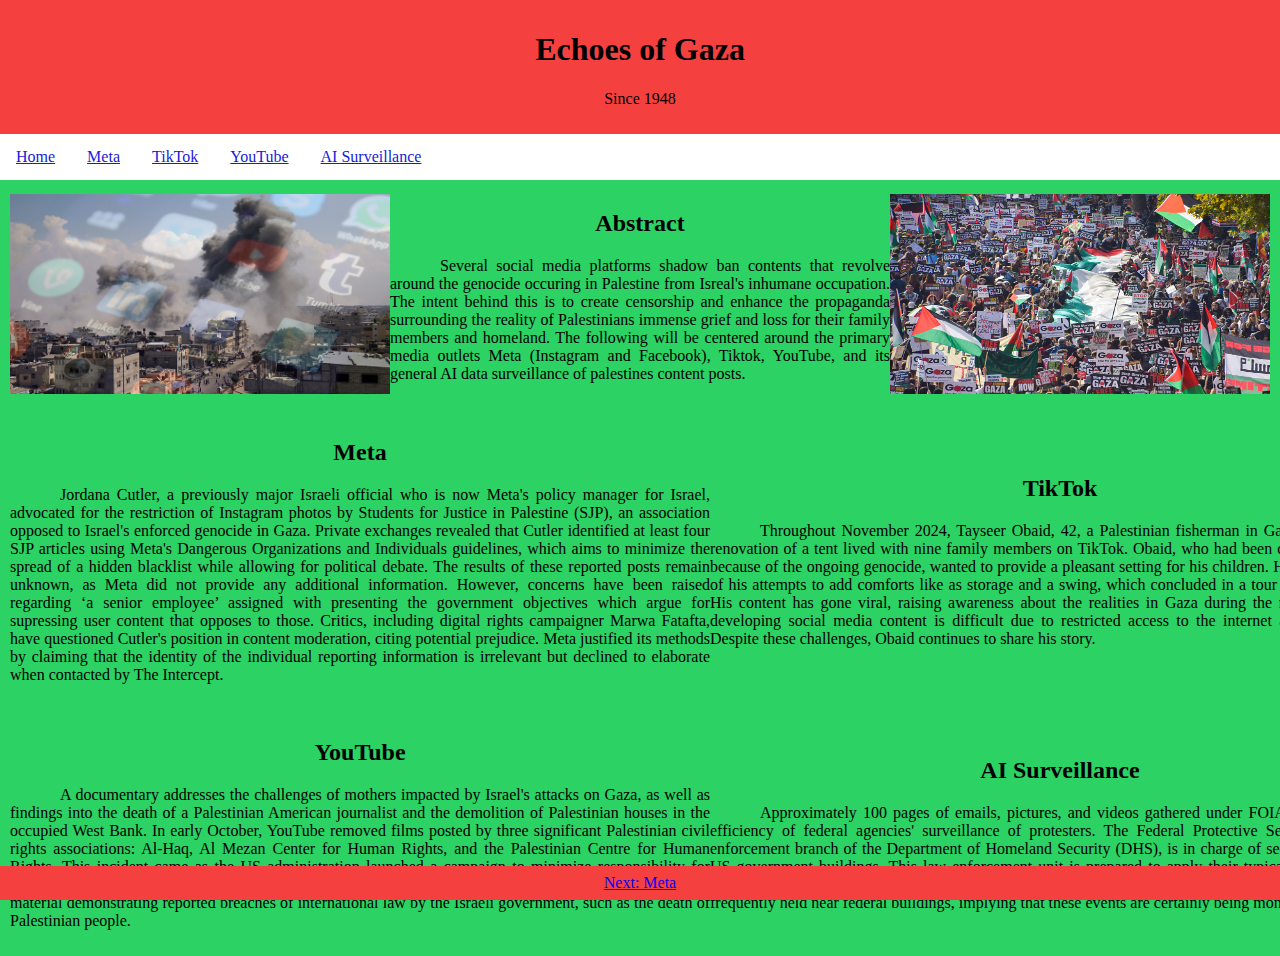
<file: ma1800-webpage-project/index.html>
<!DOCTYPE html>
<html lang="en"> 
<meta charset="utf-8"> 
<meta name= "viewport" content="width=device-width, initial-scale=1"> 

 <link rel="stylesheet" href="style.css"> 

<body>

<!-- creates the heading and paragraph text of what my entire newspaper is based on; the genocide in palestine from israel that began in 1948 not 2023 as most are misled by. -->
<header>
  <h1>Echoes of Gaza</h1>
  <p>Since 1948</p>
</header>

<!-- embeds links of my following newspaper pages, that directs to their particular ones on the row bar presented. -->
<ul class="topnav">
  <li><a href="index.html">Home</a></li>
  <li><a href="palestine-meta.html">Meta</a></li>
  <li><a href="palestine-tiktok.html">TikTok</a></li>
  <li><a href="palestine-youtube.html">YouTube</a></li>
  <li><a href="palestine-aisurveillance.html">AI Surveillance</a></li>
</ul>

<!--opens a main container with sub ones in it to place my particular paragraph texts and images on where I wish them to be placed; in this case, on what resembles a newspaper format-->
<div class="flex-container">
  <div class="sub-container"> 
      <img src="images/palestine-socialmedia (1).jpg" width="400" height="200">
  <div>
      <h2>Abstract</h2>
      <p class="Abstract">Several social media platforms shadow ban contents that revolve around the 
      genocide occuring in Palestine from Isreal's inhumane occupation. 
      The intent behind this is to create censorship and enhance the propaganda surrounding 
      the reality of Palestinians immense grief and loss for their family members and homeland. 
      The following will be centered around the primary media outlets Meta (Instagram and Facebook), Tiktok, YouTube, and its general AI data surveillance of palestines content posts.</p1>
        </div>
      <img src = "images/palestine-socialmedia (2).jpg" width = "400" height = "200">
  </div>

  <div class="sub-container">
      <div> 
         <h2>Meta</h2>
        <p class="Meta">Jordana Cutler, a previously major Israeli official who is now Meta's policy manager for Israel, advocated for the restriction of Instagram photos by Students for Justice in Palestine (SJP), an association opposed to Israel's enforced genocide in Gaza. Private exchanges revealed that Cutler identified at least four SJP articles using Meta's Dangerous Organizations and Individuals guidelines, which aims to minimize the spread of a hidden blacklist while allowing for political debate. The results of these reported posts remain unknown, as Meta did not provide any additional information. However, concerns have been raised regarding ‘a senior employee’ assigned with presenting the government objectives which argue for supressing user content that opposes to those. Critics, including digital rights campaigner Marwa Fatafta, have questioned Cutler's position in content moderation, citing potential prejudice. Meta justified its methods by claiming that the identity of the individual reporting information is irrelevant but declined to elaborate when contacted by The Intercept.</p>
      </div>
  
    <div>
      <h2>TikTok</h2>
      <p class="Tiktok">Throughout November 2024, Tayseer Obaid, 42, a Palestinian fisherman in Gaza, documented the renovation of a tent lived with nine family members on TikTok. Obaid, who had been displaced nine times because of the ongoing genocide, wanted to provide a pleasant setting for his children. He posted recordings of his attempts to add comforts like as storage and a swing, which concluded in a tour of the finished tent. His content has gone viral, raising awareness about the realities in Gaza during the massacre. However, developing social media content is difficult due to restricted access to the internet and power outages. Despite these challenges, Obaid continues to share his story.</p1>
    </div>
  </div>
    

  <div class="sub-container"> 
     <div> 
       <h2>YouTube</h2>
        <p class = "YouTube">A documentary addresses the challenges of mothers impacted by Israel's attacks on Gaza, as well as findings into the death of a Palestinian American journalist and the demolition of Palestinian houses in the occupied West Bank. In early October, YouTube removed films posted by three significant Palestinian civil rights associations: Al-Haq, Al Mezan Center for Human Rights, and the Palestinian Centre for Human Rights. This incident came as the US administration launched a campaign to minimize responsibility for suspected Israeli war crimes in Gaza and the West Bank. The removed streams contained considerable material demonstrating reported breaches of international law by the Israeli government, such as the death of Palestinian people.</p>
    </div>

    <div> 
      <h2>AI Surveillance</h2>
      <p class = "AI-Surveillance">Approximately 100 pages of emails, pictures, and videos gathered under FOIA show the growing efficiency of federal agencies' surveillance of protesters. The Federal Protective Service (FPS), a law enforcement branch of the Department of Homeland Security (DHS), is in charge of securing about 10,000 US government buildings. This law enforcement unit is prepared to apply their typical roles into society. However, many people are unaware with FPS, its existence is crucial because protests and rallies are frequently held near federal buildings, implying that these events are certainly being monitored by FPS.</p>
    </div> 
  </div>   

<!-- implements a footer to direct the next linked page on the webpage newspaper; home page to the meta page -->
<footer>
  <li><a href="palestine-meta.html">Next: Meta </a></li>
</footer>

</body>
</html>
</file>
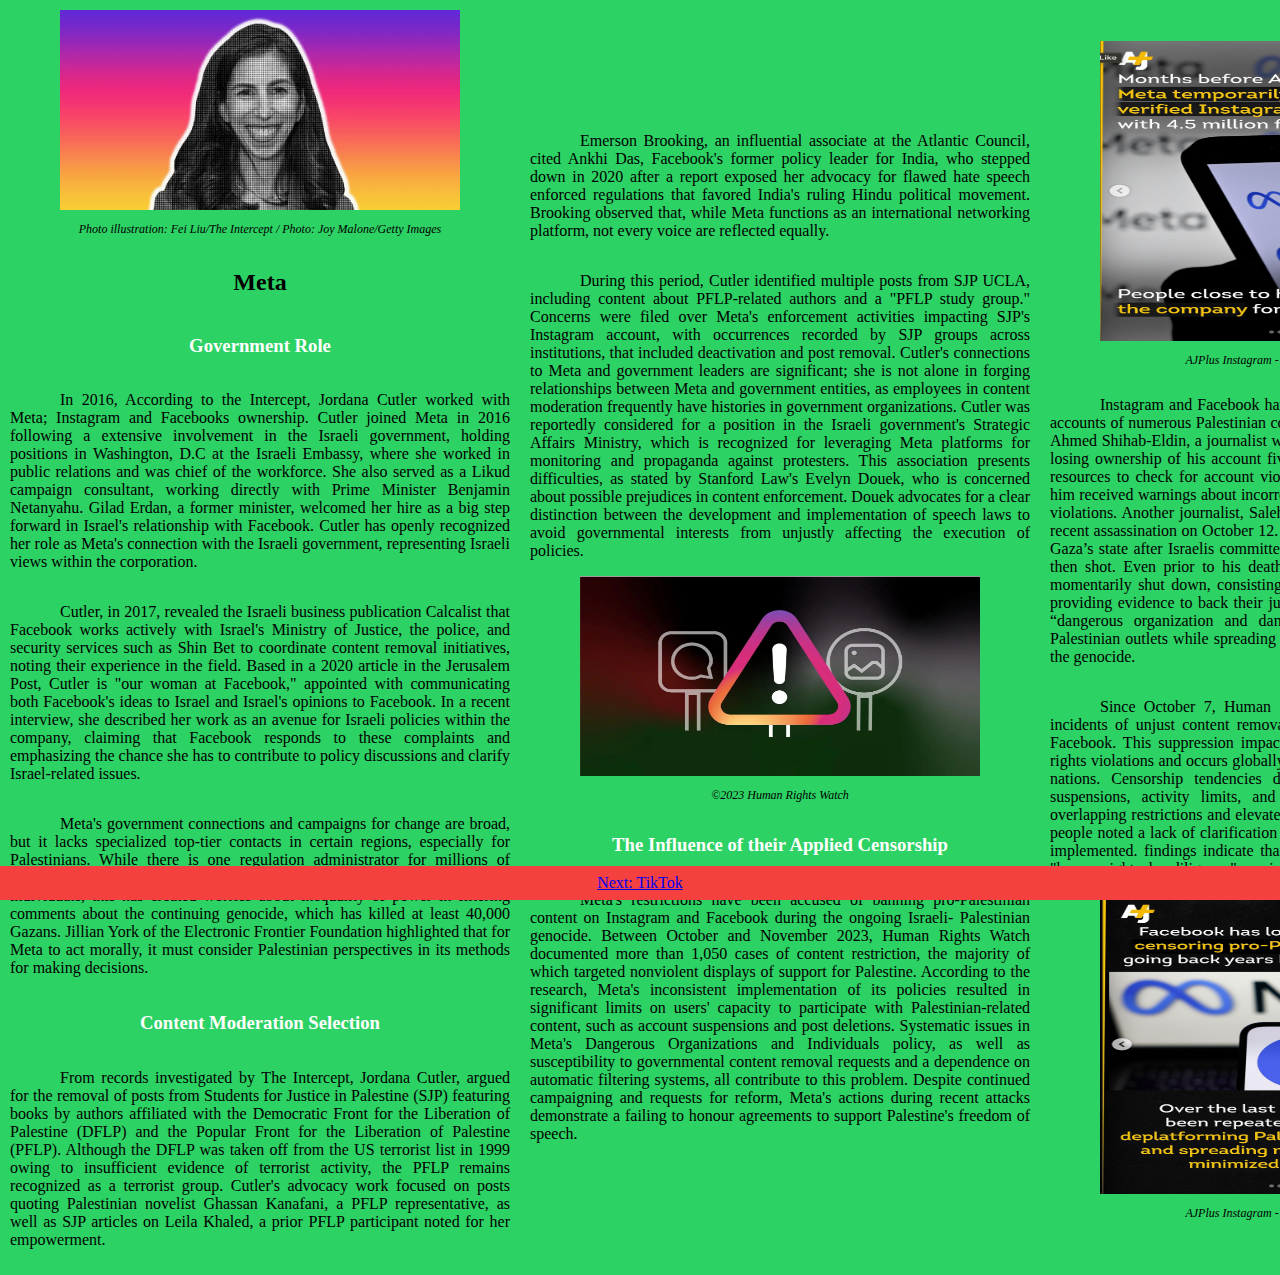
<file: palestine-meta.html>
<!DOCTYPE html>
<html lang="en"> 
<meta charset="utf-8"> 
<meta name= "viewport" content="width=device-width, initial-scale=1"> 

 <link rel="stylesheet" href="palestinemeta.css"> 

<body>

<!--This is the main section which includes information about the entire meta's newspaper page-->
<div class="flex-container">
    <!--This is the first segment of this section which incorporates an image representing the header government role which proceeds into the content moderation selection segment of information. -->
     <div class="sub-container"> 
      <img src="images/palestine-meta1.jpg" width="400" height="200"><!--This is an image tag that includes a source and has a width of 400 and height of 200 pixels--> 
      <p class="caption">Photo illustration: Fei Liu/The Intercept / Photo: Joy Malone/Getty Images</p>
      <h2>Meta</h2>
    <h3>Government Role </h3>
    <p class="sub-paragraph">In 2016, According to the Intercept, Jordana Cutler worked with Meta; Instagram and Facebooks ownership. Cutler joined Meta in 2016 following a extensive involvement in the Israeli government, holding positions in Washington, D.C  at the Israeli Embassy, where she worked in public relations and was chief of the workforce. She also served as a Likud campaign consultant, working directly with Prime Minister Benjamin Netanyahu. Gilad Erdan, a former minister, welcomed her hire as a big step forward in Israel's relationship with Facebook. Cutler has openly recognized her role as Meta's connection with the Israeli government, representing Israeli views within the corporation.  </p>
    <p class="sub-paragraph">Cutler, in 2017, revealed the Israeli business publication Calcalist that Facebook works actively with Israel's Ministry of Justice, the police, and security services such as Shin Bet to coordinate content removal initiatives, noting their experience in the field. Based in a 2020 article in the Jerusalem Post, Cutler is "our woman at Facebook," appointed with communicating both Facebook's ideas to Israel and Israel's opinions to Facebook. In a recent interview, she described her work as an avenue for Israeli policies within the company, claiming that Facebook responds to these complaints and emphasizing the chance she has to contribute to policy discussions and clarify Israel-related issues. </p>
    <p class="sub-paragraph">Meta's government connections and campaigns for change are broad, but it lacks specialized top-tier contacts in certain regions, especially for Palestinians. While there is one regulation administrator for millions of Middle Eastern users and others for Southeast Asia's almost 700 million individuals, this has created worries about inequality of power in filtering comments about the continuing genocide, which has killed at least 40,000 Gazans. Jillian York of the Electronic Frontier Foundation highlighted that for Meta to act morally, it must consider Palestinian perspectives in its methods for making decisions. </p>
    <h3>Content Moderation Selection </h3>
    <p class="sub-paragraph">From records investigated by The Intercept, Jordana Cutler, argued for the removal of posts from Students for Justice in Palestine (SJP) featuring books by authors affiliated with the Democratic Front for the Liberation of Palestine (DFLP) and the Popular Front for the Liberation of Palestine (PFLP). Although the DFLP was taken off from the US terrorist list in 1999 owing to insufficient evidence of terrorist activity, the PFLP remains recognized as a terrorist group. Cutler's advocacy work focused on posts quoting Palestinian novelist Ghassan Kanafani, a PFLP representative, as well as SJP articles on Leila Khaled, a prior PFLP participant noted for her empowerment. </p>
    </div>

<!--This is the next area that discusses and includes an image of the rest of the information on the header content moderation selection in meta's censorship on palestines posts. Moving onto the beginning of the influence of meta's applied censorship-->
 <div class="sub-container"> 
        <p class="sub-paragraph">Emerson Brooking, an influential associate at the Atlantic Council, cited Ankhi Das, Facebook's former policy leader for India, who stepped down in 2020 after a report exposed her advocacy for flawed hate speech enforced regulations that favored India's ruling Hindu political movement. Brooking observed that, while Meta functions as an international networking platform, not every voice are reflected equally. </p>
    <p class="sub-paragraph">During this period, Cutler identified multiple posts from SJP UCLA, including content about PFLP-related authors and a "PFLP study group." Concerns were filed over Meta's enforcement activities impacting SJP's Instagram account, with occurrences recorded by SJP groups across institutions, that included deactivation and post removal. Cutler's connections to Meta and government leaders are significant; she is not alone in forging relationships between Meta and government entities, as employees in content moderation frequently have histories in government organizations. Cutler was reportedly considered for a position in the Israeli government's Strategic Affairs Ministry, which is recognized for leveraging Meta platforms for monitoring and propaganda against protesters. This association presents difficulties, as stated by Stanford Law's Evelyn Douek, who is concerned about possible prejudices in content enforcement. Douek advocates for a clear distinction between the development and implementation of speech laws to avoid governmental interests from unjustly affecting the execution of policies. </p>
    <img src="images/palestine-meta2.jpg.webp" width="400" height="200">
    <p class="caption">©2023 Human Rights Watch</p>
    <h3>The Influence of their Applied Censorship</h3>
    <p class="sub-paragraph">Meta's restrictions have been accused of banning pro-Palestinian content on Instagram and Facebook during the ongoing Israeli- Palestinian genocide. Between October and November 2023, Human Rights Watch documented more than 1,050 cases of content restriction, the majority of which targeted nonviolent displays of support for Palestine. According to the research, Meta's inconsistent implementation of its policies resulted in significant limits on users' capacity to participate with Palestinian-related content, such as account suspensions and post deletions. Systematic issues in Meta's Dangerous Organizations and Individuals policy, as well as susceptibility to governmental content removal requests and a dependence on automatic filtering systems, all contribute to this problem. Despite continued campaigning and requests for reform, Meta's actions during recent attacks demonstrate a failing to honour agreements to support Palestine's freedom of speech. </p>
 </div>
<!-- This is the last part of the meta page information that continues on the influence of meta's applied censorship with information noting the significant efforts that instagram and facebook took to silence palestinian voices when sharing on palestines reality. -->
 <div class="sub-container"> 
        <img src="images/palestine-meta3.jpg" width="400" height="300"> 
        <p class="caption">AJPlus Instagram - Producer: Dikembe Wilkins</p>
        <p class="sub-paragraph">Instagram and Facebook have taken down or entirely deactivated the accounts of numerous Palestinian content providers, journalists, and activists. Ahmed Shihab-Eldin, a journalist with nearly one million followers, reported losing ownership of his account five times. He stated that he could not use resources to check for account violations, and others who attempted to tag him received warnings about incorrect information or Community Guidelines violations. Another journalist, Saleh Jafawari’s account was deleted after his recent assassination on October 12.  Jafawari’ documented several footages of Gaza’s state after Israelis committed war crimes. He was kidnapped, beaten, then shot. Even prior to his death he his verified Instagram account was momentarily shut down, consisting of 4.5 million followers. Meta, without providing evidence to back their justification on it supposedly aligning with “dangerous organization and dangerous individuals. This is to silence Palestinian outlets while spreading propaganda to undermine the intensity of the genocide.  </p>
        <p class="sub-paragraph">Since October 7, Human Rights Watch has identified over 1,000 incidents of unjust content removal related to Palestine on Instagram and Facebook. This suppression impacts posts and accounts that report human rights violations and occurs globally, with content coming from more than 60 nations. Censorship tendencies detected include post removal, account suspensions, activity limits, and "shadow banning." Users have faced overlapping restrictions and elevated penalties for content misconduct. Some people noted a lack of clarification from Meta about the exact policies being implemented.  findings indicate that the platforms have failed to meet their "human rights due diligence" requirements on a consistent level. </p>
        <img src="images/palestine-meta4.jpg" width="400" height="300"> 
        <p class="caption">AJPlus Instagram - Producer: Dikembe Wilkins</p>
    </div>

</div>

<!-- A footer which include a link tag which redirects from the meta page to the tiktok page on the webpage newspaper -->
 <footer>
  <li><a href="palestine-tiktok.html">Next: TikTok </a></li>
</footer>

</body>
</html>
</file>
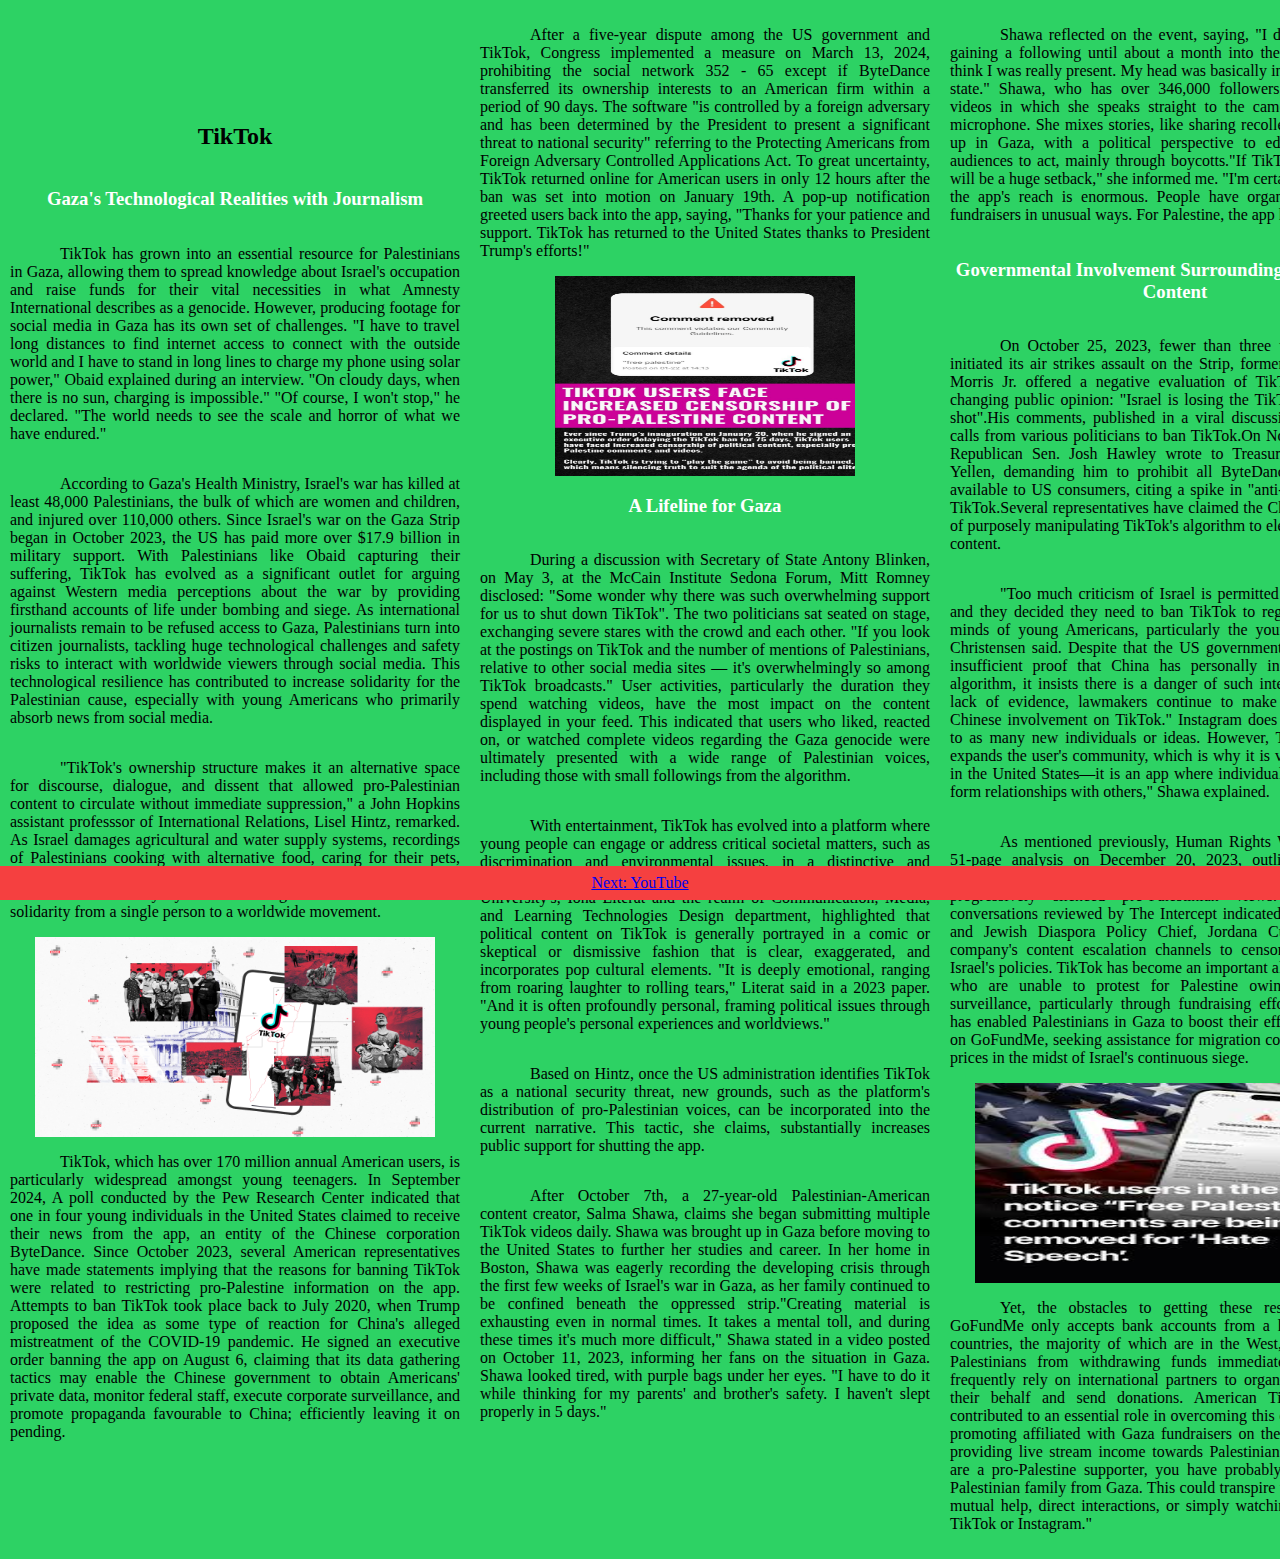
<file: palestine-tiktok.html>
<!DOCTYPE html>
<html lang="en"> 
<meta charset="utf-8"> 
<meta name= "viewport" content="width=device-width, initial-scale=1"> 

 <link rel="stylesheet" href="palestine-tiktok.css"> 

  <!--opens a main container with sub ones in it to place my particular paragraph texts and images on where I wish them to be placed; in this case, on what resembles a newspaper format-->
 <div class="flex-container">
  <div class="sub-container">
    <h2>TikTok</h2>
    <h3>Gaza's Technological Realities with Journalism</h3>
    <p class="sub-paragraph">TikTok has grown into an essential resource for Palestinians in Gaza, allowing them to spread knowledge about Israel's occupation and raise funds for their vital necessities in what Amnesty International describes as a genocide. However, producing footage for social media in Gaza has its own set of challenges.  "I have to travel long distances to find internet access to connect with the outside world and I have to stand in long lines to charge my phone using solar power," Obaid explained during an interview. "On cloudy days, when there is no sun, charging is impossible."  "Of course, I won't stop," he declared. "The world needs to see the scale and horror of what we have endured."</p>
    <p class="sub-paragraph">According to Gaza's Health Ministry, Israel's war has killed at least 48,000 Palestinians, the bulk of which are women and children, and injured over 110,000 others. Since Israel's war on the Gaza Strip began in October 2023, the US has paid more over $17.9 billion in military support. With Palestinians like Obaid capturing their suffering, TikTok has evolved as a significant outlet for arguing against Western media perceptions about the war by providing firsthand accounts of life under bombing and siege. As international journalists remain to be refused access to Gaza, Palestinians turn into citizen journalists, tackling huge technological challenges and safety risks to interact with worldwide viewers through social media. This technological resilience has contributed to increase solidarity for the Palestinian cause, especially with young Americans who primarily absorb news from social media.</p>
    <p class="sub-paragraph">"TikTok's ownership structure makes it an alternative space for discourse, dialogue, and dissent that allowed pro-Palestinian content to circulate without immediate suppression," a John Hopkins assistant professsor of International Relations, Lisel Hintz, remarked.  As Israel damages agricultural and water supply systems, recordings of Palestinians cooking with alternative food, caring for their pets, and water extraction have become acts of resistance in their own sense. Media of everyday life under siege has elevated Palestinian solidarity from a single person to a worldwide movement.</p>
    <img src="images/palestine-tiktok1.jpg" width="400" height="200"> 
    <p class="sub-paragraph">TikTok, which has over 170 million annual American users, is particularly widespread amongst young teenagers. In September 2024, A poll conducted by the Pew Research Center indicated that one in four young individuals in the United States claimed to receive their news from the app, an entity of the Chinese corporation ByteDance. Since October 2023, several American representatives have made statements implying that the reasons for banning TikTok were related to restricting pro-Palestine information on the app. Attempts to ban TikTok took place back to July 2020, when Trump proposed the idea as some type of reaction for China's alleged mistreatment of the COVID-19 pandemic.   He signed an executive order banning the app on August 6, claiming that its data gathering tactics may enable the Chinese government to obtain Americans' private data, monitor federal staff, execute corporate surveillance, and promote propaganda favourable to China; efficiently leaving it on pending. </p>
  </div>

  <div>
    <div class="sub-container">
    <p class="sub-paragraph">After a five-year dispute among the US government and TikTok, Congress implemented a measure on March 13, 2024, prohibiting the social network 352 - 65 except if ByteDance transferred its ownership interests to an American firm within a period of 90 days. The software "is controlled by a foreign adversary and has been determined by the President to present a significant threat to national security" referring to the Protecting Americans from Foreign Adversary Controlled Applications Act. To great uncertainty, TikTok returned online for American users in only 12 hours after the ban was set into motion on January 19th. A pop-up notification greeted users back into the app, saying, "Thanks for your patience and support. TikTok has returned to the United States thanks to President Trump's efforts!" </p>
    <img src="images/palestine-tiktok2.jpg" width="300" height="200"> 
    <h3>A Lifeline for Gaza</h3>
    <p class="sub-paragraph">During a discussion with Secretary of State Antony Blinken, on May 3, at the McCain Institute Sedona Forum, Mitt Romney disclosed: "Some wonder why there was such overwhelming support for us to shut down TikTok". The two politicians sat seated on stage, exchanging severe stares with the crowd and each other. "If you look at the postings on TikTok and the number of mentions of Palestinians, relative to other social media sites — it's overwhelmingly so among TikTok broadcasts." User activities, particularly the duration they spend watching videos, have the most impact on the content displayed in your feed. This indicated that users who liked, reacted on, or watched complete videos regarding the Gaza genocide were ultimately presented with a wide range of Palestinian voices, including those with small followings from the algorithm. </p>
    <p class="sub-paragraph">With entertainment, TikTok has evolved into a platform where young people can engage or address critical societal matters, such as discrimination and environmental issues, in a distinctive and individualized manner. An Associate Professor in Columbia University's, Iona Literat and the realm of Communication, Media, and Learning Technologies Design department, highlighted that political content on TikTok is generally portrayed in a comic or skeptical or dismissive fashion that is clear, exaggerated, and incorporates pop cultural elements. "It is deeply emotional, ranging from roaring laughter to rolling tears," Literat said in a 2023 paper. "And it is often profoundly personal, framing political issues through young people's personal experiences and worldviews."</p>
    <p class="sub-paragraph"> Based on Hintz, once the US administration identifies TikTok as a national security threat, new grounds, such as the platform's distribution of pro-Palestinian voices, can be incorporated into the current narrative. This tactic, she claims, substantially increases public support for shutting the app.</p>
    <p class="sub-paragraph">After October 7th, a 27-year-old Palestinian-American content creator, Salma Shawa, claims she began submitting multiple TikTok videos daily.  Shawa was brought up in Gaza before moving to the United States to further her studies and career. In her home in Boston, Shawa was eagerly recording the developing crisis through the first few weeks of Israel's war in Gaza, as her family continued to be confined beneath the oppressed strip."Creating material is exhausting even in normal times. It takes a mental toll, and during these times it's much more difficult," Shawa stated in a video posted on October 11, 2023, informing her fans on the situation in Gaza. Shawa looked tired, with purple bags under her eyes. "I have to do it while thinking for my parents' and brother's safety. I haven't slept properly in 5 days."</p>
  </div>
</div>

<div> 
  <div class="sub-container"> 
  <p class="sub-paragraph">Shawa reflected on the event, saying, "I didn't realize I was gaining a following until about a month into the massacre. I don't think I was really present. My head was basically in a very messed-up state." Shawa, who has over 346,000 followers, frequently posts videos in which she speaks straight to the camera using a small microphone. She mixes stories, like sharing recollections of growing up in Gaza, with a political perspective to educate and inspire audiences to act, mainly through boycotts."If TikTok gets banned, it will be a huge setback," she informed me. "I'm certainly worried since the app's reach is enormous. People have organized protests and fundraisers in unusual ways. For Palestine, the app has been useful. </p>
  <h3>Governmental Involvement Surrounding Pro-Palestine Content</h3>
  <p class="sub-paragraph">On October 25, 2023, fewer than three weeks after Israel initiated its air strikes assault on the Strip, former Tinder CEO Jeff Morris Jr. offered a negative evaluation of TikTok's influence in changing public opinion: "Israel is losing the TikTok war by a long shot".His comments, published in a viral discussion on X, sparked calls from various politicians to ban TikTok.On November 15, 2023, Republican Sen. Josh Hawley wrote to Treasury Secretary Janet Yellen, demanding him to prohibit all ByteDance-controlled apps available to US consumers, citing a spike in "anti-Israel content" on TikTok.Several representatives have claimed the Chinese government of purposely manipulating TikTok's algorithm to elevate pro-Palestine content.</p>
  <p class="sub-paragraph">"Too much criticism of Israel is permitted to circulate there, and they decided they need to ban TikTok to regain control of the minds of young Americans, particularly the younger generations," Christensen said. Despite that the US government recognizes it has insufficient proof that China has personally influenced TikTok's algorithm, it insists there is a danger of such intervention. Given a lack of evidence, lawmakers continue to make allegations about Chinese involvement on TikTok." Instagram does not introduce you to as many new individuals or ideas. However, TikTok's algorithm expands the user's community, which is why it is viewed as a danger in the United States—it is an app where individuals can connect and form relationships with others," Shawa explained.</p>
  <p class="sub-paragraph">As mentioned previously, Human Rights Watch published a 51-page analysis on December 20, 2023, outlining how Meta's content moderation rules on Instagram and Facebook have progressively silenced pro-Palestinian views. Internal policy conversations reviewed by The Intercept indicated that Meta's Israel and Jewish Diaspora Policy Chief, Jordana Cutler, utilized the company's content escalation channels to censor posts critical of Israel's policies. TikTok has become an important alternative for those who are unable to protest for Palestine owing to government surveillance, particularly through fundraising efforts. The platform has enabled Palestinians in Gaza to boost their efforts to raise funds on GoFundMe, seeking assistance for migration costs and rising food prices in the midst of Israel's continuous siege.</p>
  <img src="images/palestine-tiktok3.jpeg" width="400" height="200">
  <p class="sub-paragraph">Yet, the obstacles to getting these resources are high. GoFundMe only accepts bank accounts from a limited number of countries, the majority of which are in the West, preventing many Palestinians from withdrawing funds immediately. Instead, they frequently rely on international partners to organize fundraisers on their behalf and send donations. American TikTok users have contributed to an essential role in overcoming this disparity, either by promoting affiliated with Gaza fundraisers on their platforms or by providing live stream income towards Palestinians in need. "If you are a pro-Palestine supporter, you have probably met at least one Palestinian family from Gaza. This could transpire through donations, mutual help, direct interactions, or simply watching their videos on TikTok or Instagram."</p>
</div>
</div>

</div>

<!-- implements a footer to direct the next linked page on the webpage newspaper; tiktok page to the youtube page -->
<footer>
  <li><a href="palestine-youtube.html">Next: YouTube </a></li>
</footer>

</body>
</html>
</file>
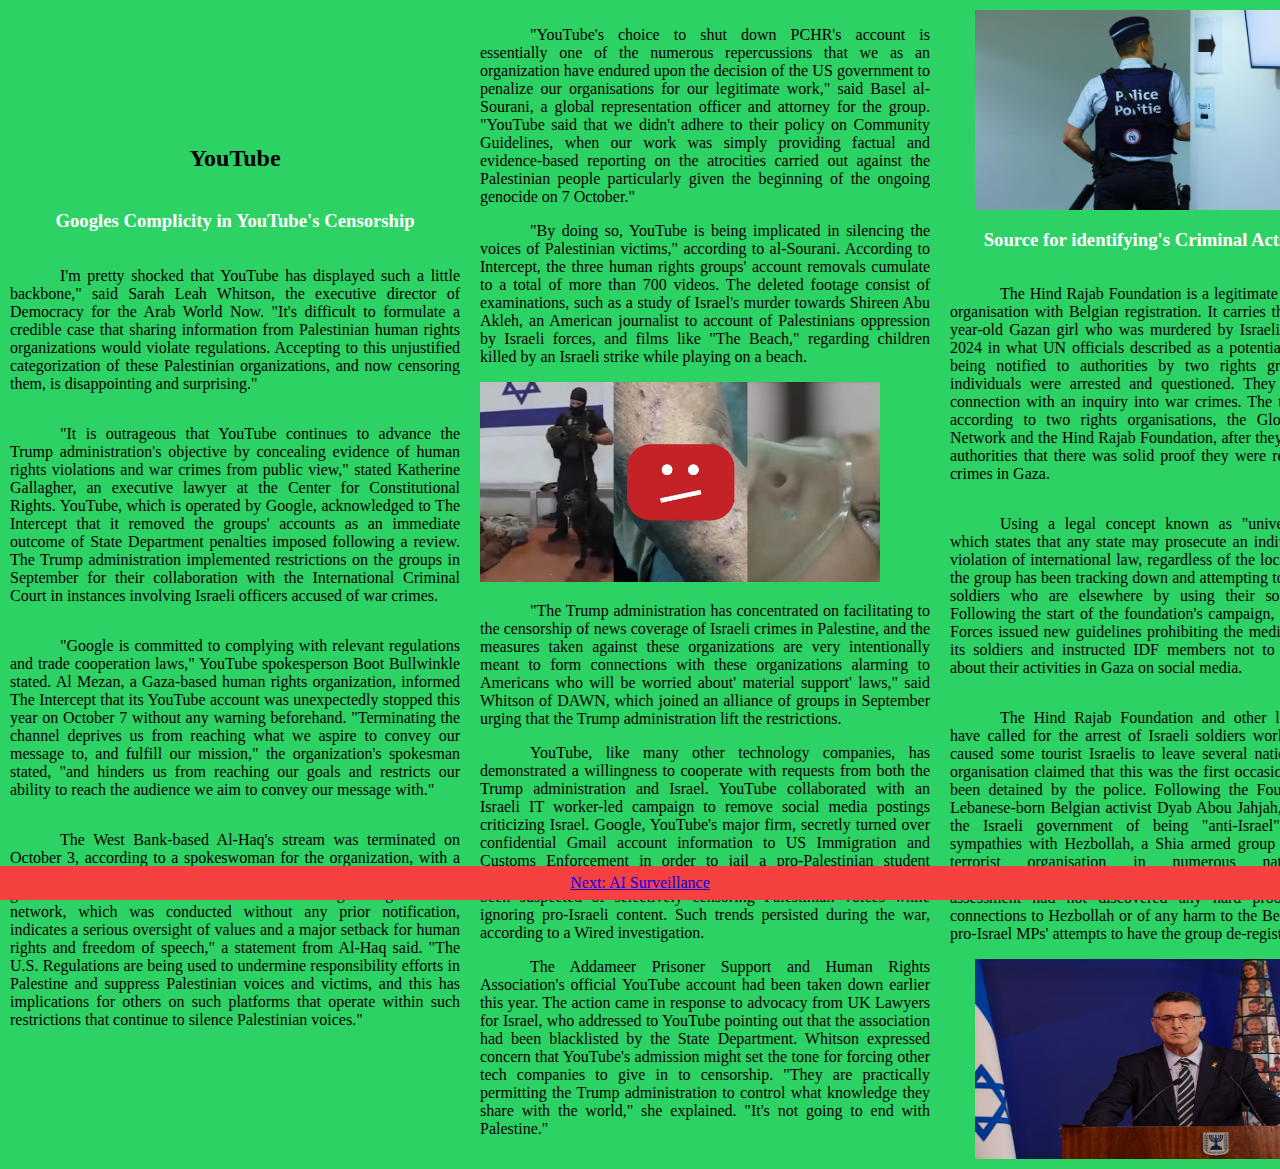
<file: palestine-youtube.html>
<!DOCTYPE html>
<html lang="en"> 
<meta charset="utf-8"> 
<meta name= "viewport" content="width=device-width, initial-scale=1"> 

 <link rel="stylesheet" href="palestine-youtube.css"> 

<body>

<!--opens a main container that includes sub-containers that includes information on YouTube-->
<div class="flex-container">
  <!--This is the first sub-container for the youtube newspaper page that includes h2, h3, and paragraph tags that discuss on the googles complicity in YouTube's censorship-->
  <div class="sub-container">
  <h2>YouTube</h2>
  <h3>Googles Complicity in YouTube's Censorship</h3>
  <p class="sub-paragraph">I'm pretty shocked that YouTube has displayed such a little backbone," said Sarah Leah Whitson, the executive director of Democracy for the Arab World Now. "It's difficult to formulate a credible case that sharing information from Palestinian human rights organizations would violate regulations. Accepting to this unjustified categorization of these Palestinian organizations, and now censoring them, is disappointing and surprising."</p>
  <p class="sub-paragraph">"It is outrageous that YouTube continues to advance the Trump administration's objective by concealing evidence of human rights violations and war crimes from public view," stated Katherine Gallagher, an executive lawyer at the Center for Constitutional Rights. YouTube, which is operated by Google, acknowledged to The Intercept that it removed the groups' accounts as an immediate outcome of State Department penalties imposed following a review. The Trump administration implemented restrictions on the groups in September for their collaboration with the International Criminal Court in instances involving Israeli officers accused of war crimes.</p>
  <p class="sub-paragraph">"Google is committed to complying with relevant regulations and trade cooperation laws," YouTube spokesperson Boot Bullwinkle stated.  Al Mezan, a Gaza-based human rights organization, informed The Intercept that its YouTube account was unexpectedly stopped this year on October 7 without any warning beforehand. "Terminating the channel deprives us from reaching what we aspire to convey our message to, and fulfill our mission," the organization's spokesman stated, "and hinders us from reaching our goals and restricts our ability to reach the audience we aim to convey our message with."</p>
  <p class="sub-paragraph">The West Bank-based Al-Haq's stream was terminated on October 3, according to a spokeswoman for the organization, with a statement from YouTube stating that its "content violates our guidelines." "YouTube's deletion of a human rights organisation's network, which was conducted without any prior notification, indicates a serious oversight of values and a major setback for human rights and freedom of speech," a statement from Al-Haq said. "The U.S. Regulations are being used to undermine responsibility efforts in Palestine and suppress Palestinian voices and victims, and this has implications for others on such platforms that operate within such restrictions that continue to silence Palestinian voices."</p>
  </div>
  <!--Here is the second sub-container that has image and paragraph tags that continues on the previous subject of Googles complicity in YouTube's censorship -->
  <div> 
    <div class="sub container">
    <p class="sub-paragraph">"YouTube's choice to shut down PCHR's account is essentially one of the numerous repercussions that we as an organization have endured upon the decision of the US government to penalize our organisations for our legitimate work," said Basel al-Sourani, a global representation officer and attorney for the group. "YouTube said that we didn't adhere to their policy on Community Guidelines, when our work was simply providing factual and evidence-based reporting on the atrocities carried out against the Palestinian people particularly given the beginning of the ongoing genocide on 7 October."</p>
    <p class="sub-paragraph">"By doing so, YouTube is being implicated in silencing the voices of Palestinian victims," according to al-Sourani. According to Intercept, the three human rights groups' account removals cumulate to a total of more than 700 videos. The deleted footage consist of examinations, such as a study of Israel's murder towards Shireen Abu Akleh, an American journalist to account of Palestinians oppression by Israeli forces, and films like "The Beach," regarding children killed by an Israeli strike while playing on a beach.</p>
    <img src="images/palestine-youtube1.jpg" width="400" height="200"><!--This is an image tag that includes a source and has a width of 400 and height of 200 pixels--> 
    <p class="sub-paragraph">"The Trump administration has concentrated on facilitating to the censorship of news coverage of Israeli crimes in Palestine, and the measures taken against these organizations are very intentionally meant to form connections with these organizations alarming to Americans who will be worried about'   material support' laws," said Whitson of DAWN, which joined an alliance of groups in September urging that the Trump administration lift the restrictions.</p>
    <p class="sub-paragraph">YouTube, like many other technology companies, has demonstrated a willingness to cooperate with requests from both the Trump administration and Israel. YouTube collaborated with an Israeli IT worker-led campaign to remove social media postings criticizing Israel. Google, YouTube's major firm, secretly turned over confidential Gmail account information to US Immigration and Customs Enforcement in order to jail a pro-Palestinian student organizer. Prior to Israel's genocidal campaign in Gaza, YouTube had been suspected of selectively censoring Palestinian voices while ignoring pro-Israeli content. Such trends persisted during the war, according to a Wired investigation.</p>
    <p class="sub-paragraph">The Addameer Prisoner Support and Human Rights Association's official YouTube account had been taken down earlier this year. The action came in response to advocacy from UK Lawyers for Israel, who addressed to YouTube pointing out that the association had been blacklisted by the State Department. Whitson expressed concern that YouTube's admission might set the tone for forcing other tech companies to give in to censorship. "They are practically permitting the Trump administration to control what knowledge they share with the world," she explained. "It's not going to end with Palestine."</p>
    </div>
  </div>
  <!--This is the last sub-container of the YouTube newspaper page that includes images, h3 and paragraphs on a source that assisted on identifying criminal acts on by Israel -->
  <div> 
    <div class="sub-container">
    <img src="images/palestine-youtube2.jpg" width="400" height="200">
    <h3>Source for identifying's Criminal Acts by Israeli</h3>
    <p class="sub-paragraph">The Hind Rajab Foundation is a legitimate non-governmental organisation with Belgian registration. It carries the name of a five-year-old Gazan girl who was murdered by Israeli forces in January 2024 in what UN officials described as a potential war crime. After being notified to authorities by two rights groups, two Israeli individuals were arrested and questioned. They were detained in connection with an inquiry into war crimes. The two were arrested, according to two rights organisations, the Global Legal Action Network and the Hind Rajab Foundation, after they informed Belgian authorities that there was solid proof they were responsible for war crimes in Gaza.</p>
    <p class="sub-paragraph">Using a legal concept known as "universal jurisdiction," which states that any state may prosecute an individual for a major violation of international law, regardless of the location of the crime, the group has been tracking down and attempting to apprehend Israeli soldiers who are elsewhere by using their social media posts. Following the start of the foundation's campaign, the Israel Defence Forces issued new guidelines prohibiting the media from identifying its soldiers and instructed IDF members not to share information about their activities in Gaza on social media.</p>
    <p class="sub-paragraph">The Hind Rajab Foundation and other legal organisations have called for the arrest of Israeli soldiers worldwide, which has caused some tourist Israelis to leave several nations. However, the organisation claimed that this was the first occasion that anyone had been detained by the police. Following the Foundation's founder, Lebanese-born Belgian activist Dyab Abou Jahjah, being accused by the Israeli government of being "anti-Israel" and of having sympathies with Hezbollah, a Shia armed group that is listed as a terrorist organisation in numerous nations, including Australia.Belgium's justice minister stated in May that a state security assessment had not discovered any hard proof of the group's connections to Hezbollah or of any harm to the Belgian state, despite pro-Israel MPs' attempts to have the group de-registered.</p>
    <img src="images/palestine-youtube3.jpg" width="400" height="200">
    </div>
  </div>
  
</div>

<!-- This is the footer section for this page that includes a navigation link from youtube page to the AI surveillance page -->
<footer>
  <li><a href="palestine-aisurveillance.html">Next: AI Surveillance </a></li>
</footer>

</body>
</html>
</file>
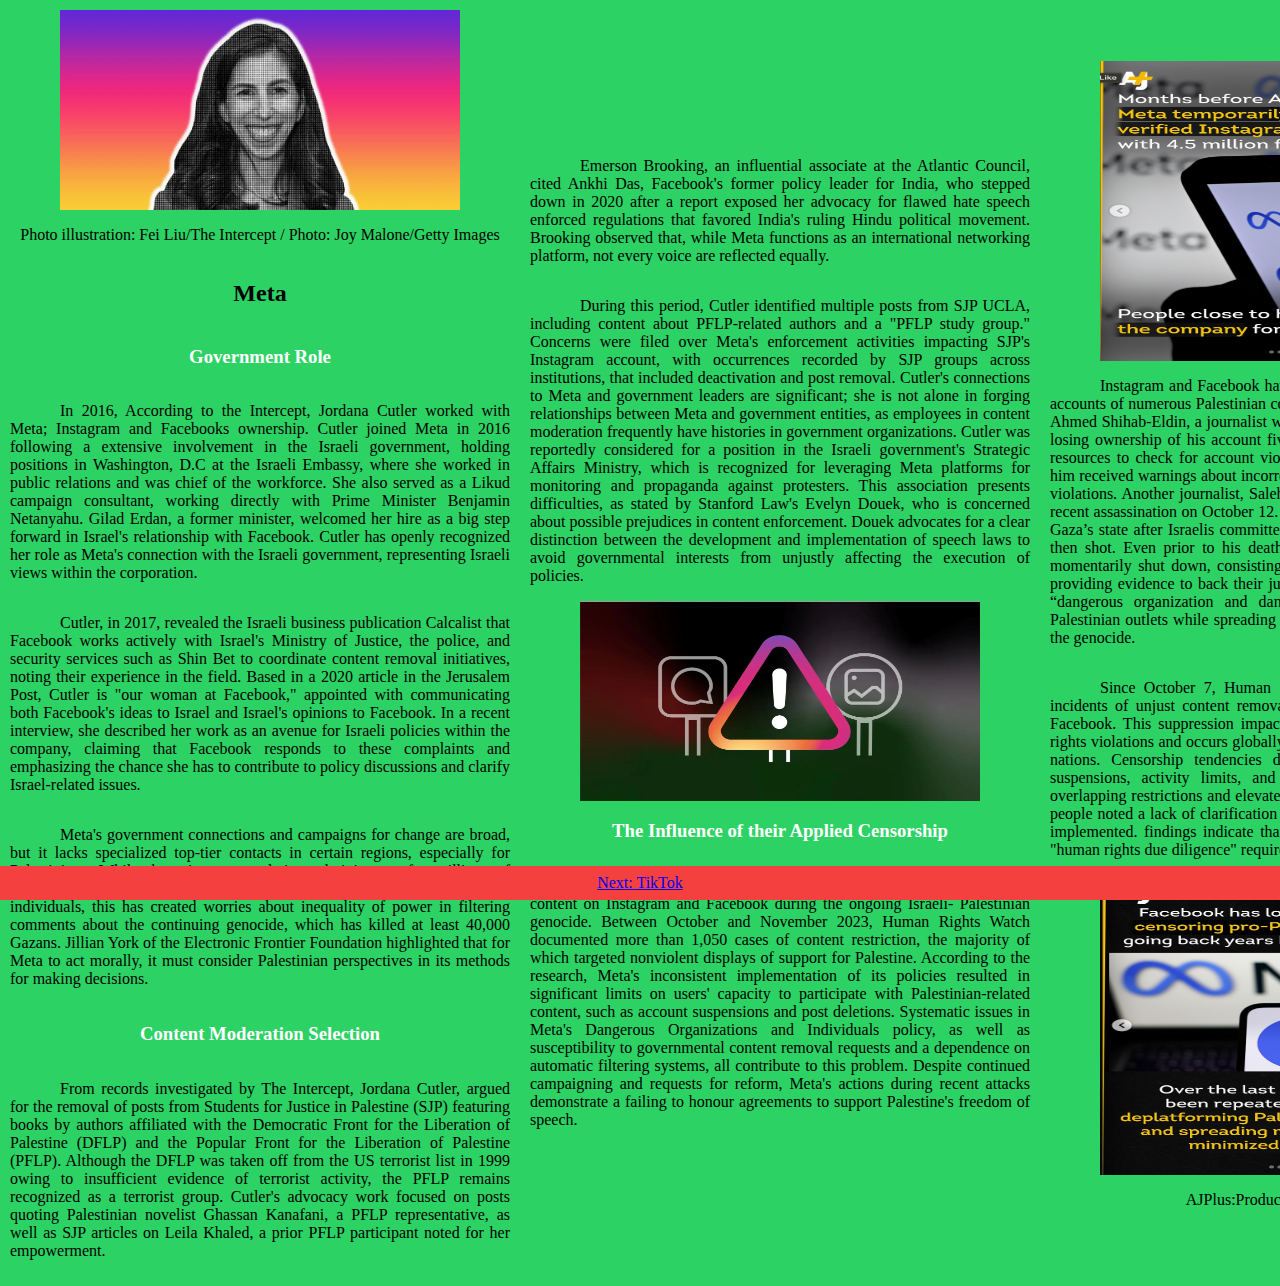
<file: ma1800-webpage-project/palestine-meta.html>
<!DOCTYPE html>
<html lang="en"> 
<meta charset="utf-8"> 
<meta name= "viewport" content="width=device-width, initial-scale=1"> 

 <link rel="stylesheet" href="palestinemeta.css"> 

<body>

  <!--opens a main container with sub ones in it to place my particular paragraph texts and images on where I wish them to be placed; in this case, on what resembles a newspaper format-->
<div class="flex-container">
     <div class="sub-container"> 
      <img src="images/palestine-meta1.jpg" width="400" height="200">
      <p class="caption">Photo illustration: Fei Liu/The Intercept / Photo: Joy Malone/Getty Images</p>
      <h2>Meta</h2>
    <h3>Government Role </h3>
    <p class="sub-paragraph">In 2016, According to the Intercept, Jordana Cutler worked with Meta; Instagram and Facebooks ownership. Cutler joined Meta in 2016 following a extensive involvement in the Israeli government, holding positions in Washington, D.C  at the Israeli Embassy, where she worked in public relations and was chief of the workforce. She also served as a Likud campaign consultant, working directly with Prime Minister Benjamin Netanyahu. Gilad Erdan, a former minister, welcomed her hire as a big step forward in Israel's relationship with Facebook. Cutler has openly recognized her role as Meta's connection with the Israeli government, representing Israeli views within the corporation.  </p>
    <p class="sub-paragraph">Cutler, in 2017, revealed the Israeli business publication Calcalist that Facebook works actively with Israel's Ministry of Justice, the police, and security services such as Shin Bet to coordinate content removal initiatives, noting their experience in the field. Based in a 2020 article in the Jerusalem Post, Cutler is "our woman at Facebook," appointed with communicating both Facebook's ideas to Israel and Israel's opinions to Facebook. In a recent interview, she described her work as an avenue for Israeli policies within the company, claiming that Facebook responds to these complaints and emphasizing the chance she has to contribute to policy discussions and clarify Israel-related issues. </p>
    <p class="sub-paragraph">Meta's government connections and campaigns for change are broad, but it lacks specialized top-tier contacts in certain regions, especially for Palestinians. While there is one regulation administrator for millions of Middle Eastern users and others for Southeast Asia's almost 700 million individuals, this has created worries about inequality of power in filtering comments about the continuing genocide, which has killed at least 40,000 Gazans. Jillian York of the Electronic Frontier Foundation highlighted that for Meta to act morally, it must consider Palestinian perspectives in its methods for making decisions. </p>
    <h3>Content Moderation Selection </h3>
    <p class="sub-paragraph">From records investigated by The Intercept, Jordana Cutler, argued for the removal of posts from Students for Justice in Palestine (SJP) featuring books by authors affiliated with the Democratic Front for the Liberation of Palestine (DFLP) and the Popular Front for the Liberation of Palestine (PFLP). Although the DFLP was taken off from the US terrorist list in 1999 owing to insufficient evidence of terrorist activity, the PFLP remains recognized as a terrorist group. Cutler's advocacy work focused on posts quoting Palestinian novelist Ghassan Kanafani, a PFLP representative, as well as SJP articles on Leila Khaled, a prior PFLP participant noted for her empowerment. </p>
    </div>


 <div class="sub-container"> 
        <p class="sub-paragraph">Emerson Brooking, an influential associate at the Atlantic Council, cited Ankhi Das, Facebook's former policy leader for India, who stepped down in 2020 after a report exposed her advocacy for flawed hate speech enforced regulations that favored India's ruling Hindu political movement. Brooking observed that, while Meta functions as an international networking platform, not every voice are reflected equally. </p>
    <p class="sub-paragraph">During this period, Cutler identified multiple posts from SJP UCLA, including content about PFLP-related authors and a "PFLP study group." Concerns were filed over Meta's enforcement activities impacting SJP's Instagram account, with occurrences recorded by SJP groups across institutions, that included deactivation and post removal. Cutler's connections to Meta and government leaders are significant; she is not alone in forging relationships between Meta and government entities, as employees in content moderation frequently have histories in government organizations. Cutler was reportedly considered for a position in the Israeli government's Strategic Affairs Ministry, which is recognized for leveraging Meta platforms for monitoring and propaganda against protesters. This association presents difficulties, as stated by Stanford Law's Evelyn Douek, who is concerned about possible prejudices in content enforcement. Douek advocates for a clear distinction between the development and implementation of speech laws to avoid governmental interests from unjustly affecting the execution of policies. </p>
    <img src="images/palestine-meta2.jpg.webp" width="400" height="200">
    <h3>The Influence of their Applied Censorship</h3>
    <p class="sub-paragraph">Meta's restrictions have been accused of banning pro-Palestinian content on Instagram and Facebook during the ongoing Israeli- Palestinian genocide. Between October and November 2023, Human Rights Watch documented more than 1,050 cases of content restriction, the majority of which targeted nonviolent displays of support for Palestine. According to the research, Meta's inconsistent implementation of its policies resulted in significant limits on users' capacity to participate with Palestinian-related content, such as account suspensions and post deletions. Systematic issues in Meta's Dangerous Organizations and Individuals policy, as well as susceptibility to governmental content removal requests and a dependence on automatic filtering systems, all contribute to this problem. Despite continued campaigning and requests for reform, Meta's actions during recent attacks demonstrate a failing to honour agreements to support Palestine's freedom of speech. </p>
 </div>

 <div class="sub-container"> 
        <img src="images/palestine-meta3.jpg" width="400" height="300"> 
        <p class="sub-paragraph">Instagram and Facebook have taken down or entirely deactivated the accounts of numerous Palestinian content providers, journalists, and activists. Ahmed Shihab-Eldin, a journalist with nearly one million followers, reported losing ownership of his account five times. He stated that he could not use resources to check for account violations, and others who attempted to tag him received warnings about incorrect information or Community Guidelines violations. Another journalist, Saleh Jafawari’s account was deleted after his recent assassination on October 12.  Jafawari’ documented several footages of Gaza’s state after Israelis committed war crimes. He was kidnapped, beaten, then shot. Even prior to his death he his verified Instagram account was momentarily shut down, consisting of 4.5 million followers. Meta, without providing evidence to back their justification on it supposedly aligning with “dangerous organization and dangerous individuals. This is to silence Palestinian outlets while spreading propaganda to undermine the intensity of the genocide.  </p>
        <p class="sub-paragraph">Since October 7, Human Rights Watch has identified over 1,000 incidents of unjust content removal related to Palestine on Instagram and Facebook. This suppression impacts posts and accounts that report human rights violations and occurs globally, with content coming from more than 60 nations. Censorship tendencies detected include post removal, account suspensions, activity limits, and "shadow banning." Users have faced overlapping restrictions and elevated penalties for content misconduct. Some people noted a lack of clarification from Meta about the exact policies being implemented.  findings indicate that the platforms have failed to meet their "human rights due diligence" requirements on a consistent level. </p>
        <img src="images/palestine-meta4.jpg" width="400" height="300"> 
        <p class="caption">AJPlus:Producer: Dikembe Wilkins</p>
    </div>

</div>

<!-- implements a footer to direct the next linked page on the webpage newspaper; meta page to the tiktok page -->
 <footer>
  <li><a href="palestine-tiktok.html">Next: TikTok </a></li>
</footer>

</body>
</html>
</file>
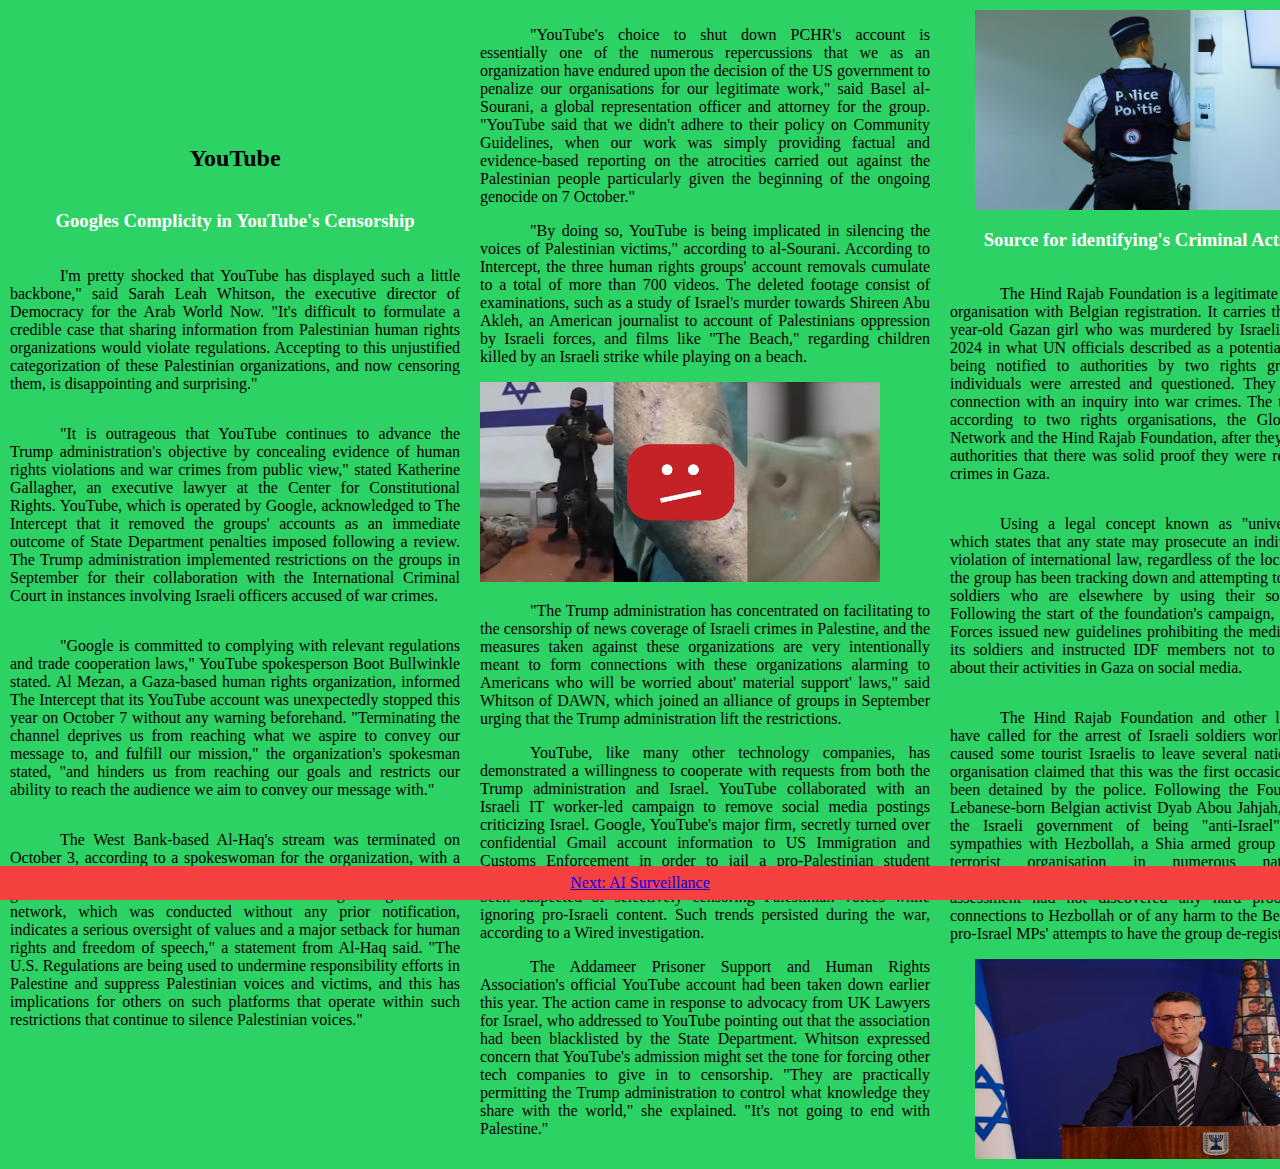
<file: ma1800-webpage-project/palestine-youtube.html>
<!DOCTYPE html>
<html lang="en"> 
<meta charset="utf-8"> 
<meta name= "viewport" content="width=device-width, initial-scale=1"> 

 <link rel="stylesheet" href="palestine-youtube.css"> 

<body>

<!--opens a main container with sub ones in it to place my particular paragraph texts and images on where I wish them to be placed; in this case, on what resembles a newspaper format-->
<div class="flex-container">
  <div class="sub-container">
  <h2>YouTube</h2>
  <h3>Googles Complicity in YouTube's Censorship</h3>
  <p class="sub-paragraph">I'm pretty shocked that YouTube has displayed such a little backbone," said Sarah Leah Whitson, the executive director of Democracy for the Arab World Now. "It's difficult to formulate a credible case that sharing information from Palestinian human rights organizations would violate regulations. Accepting to this unjustified categorization of these Palestinian organizations, and now censoring them, is disappointing and surprising."</p>
  <p class="sub-paragraph">"It is outrageous that YouTube continues to advance the Trump administration's objective by concealing evidence of human rights violations and war crimes from public view," stated Katherine Gallagher, an executive lawyer at the Center for Constitutional Rights. YouTube, which is operated by Google, acknowledged to The Intercept that it removed the groups' accounts as an immediate outcome of State Department penalties imposed following a review. The Trump administration implemented restrictions on the groups in September for their collaboration with the International Criminal Court in instances involving Israeli officers accused of war crimes.</p>
  <p class="sub-paragraph">"Google is committed to complying with relevant regulations and trade cooperation laws," YouTube spokesperson Boot Bullwinkle stated.  Al Mezan, a Gaza-based human rights organization, informed The Intercept that its YouTube account was unexpectedly stopped this year on October 7 without any warning beforehand. "Terminating the channel deprives us from reaching what we aspire to convey our message to, and fulfill our mission," the organization's spokesman stated, "and hinders us from reaching our goals and restricts our ability to reach the audience we aim to convey our message with."</p>
  <p class="sub-paragraph">The West Bank-based Al-Haq's stream was terminated on October 3, according to a spokeswoman for the organization, with a statement from YouTube stating that its "content violates our guidelines." "YouTube's deletion of a human rights organisation's network, which was conducted without any prior notification, indicates a serious oversight of values and a major setback for human rights and freedom of speech," a statement from Al-Haq said. "The U.S. Regulations are being used to undermine responsibility efforts in Palestine and suppress Palestinian voices and victims, and this has implications for others on such platforms that operate within such restrictions that continue to silence Palestinian voices."</p>
  </div>
  
  <div> 
    <div class="sub container">
    <p class="sub-paragraph">"YouTube's choice to shut down PCHR's account is essentially one of the numerous repercussions that we as an organization have endured upon the decision of the US government to penalize our organisations for our legitimate work," said Basel al-Sourani, a global representation officer and attorney for the group. "YouTube said that we didn't adhere to their policy on Community Guidelines, when our work was simply providing factual and evidence-based reporting on the atrocities carried out against the Palestinian people particularly given the beginning of the ongoing genocide on 7 October."</p>
    <p class="sub-paragraph">"By doing so, YouTube is being implicated in silencing the voices of Palestinian victims," according to al-Sourani. According to Intercept, the three human rights groups' account removals cumulate to a total of more than 700 videos. The deleted footage consist of examinations, such as a study of Israel's murder towards Shireen Abu Akleh, an American journalist to account of Palestinians oppression by Israeli forces, and films like "The Beach," regarding children killed by an Israeli strike while playing on a beach.</p>
    <img src="images/palestine-youtube1.jpg" width="400" height="200">
    <p class="sub-paragraph">"The Trump administration has concentrated on facilitating to the censorship of news coverage of Israeli crimes in Palestine, and the measures taken against these organizations are very intentionally meant to form connections with these organizations alarming to Americans who will be worried about'   material support' laws," said Whitson of DAWN, which joined an alliance of groups in September urging that the Trump administration lift the restrictions.</p>
    <p class="sub-paragraph">YouTube, like many other technology companies, has demonstrated a willingness to cooperate with requests from both the Trump administration and Israel. YouTube collaborated with an Israeli IT worker-led campaign to remove social media postings criticizing Israel. Google, YouTube's major firm, secretly turned over confidential Gmail account information to US Immigration and Customs Enforcement in order to jail a pro-Palestinian student organizer. Prior to Israel's genocidal campaign in Gaza, YouTube had been suspected of selectively censoring Palestinian voices while ignoring pro-Israeli content. Such trends persisted during the war, according to a Wired investigation.</p>
    <p class="sub-paragraph">The Addameer Prisoner Support and Human Rights Association's official YouTube account had been taken down earlier this year. The action came in response to advocacy from UK Lawyers for Israel, who addressed to YouTube pointing out that the association had been blacklisted by the State Department. Whitson expressed concern that YouTube's admission might set the tone for forcing other tech companies to give in to censorship. "They are practically permitting the Trump administration to control what knowledge they share with the world," she explained. "It's not going to end with Palestine."</p>
    </div>
  </div>

  <div> 
    <div class="sub-container">
    <img src="images/palestine-youtube2.jpg" width="400" height="200">
    <h3>Source for identifying's Criminal Acts by Israeli</h3>
    <p class="sub-paragraph">The Hind Rajab Foundation is a legitimate non-governmental organisation with Belgian registration. It carries the name of a five-year-old Gazan girl who was murdered by Israeli forces in January 2024 in what UN officials described as a potential war crime. After being notified to authorities by two rights groups, two Israeli individuals were arrested and questioned. They were detained in connection with an inquiry into war crimes. The two were arrested, according to two rights organisations, the Global Legal Action Network and the Hind Rajab Foundation, after they informed Belgian authorities that there was solid proof they were responsible for war crimes in Gaza.</p>
    <p class="sub-paragraph">Using a legal concept known as "universal jurisdiction," which states that any state may prosecute an individual for a major violation of international law, regardless of the location of the crime, the group has been tracking down and attempting to apprehend Israeli soldiers who are elsewhere by using their social media posts. Following the start of the foundation's campaign, the Israel Defence Forces issued new guidelines prohibiting the media from identifying its soldiers and instructed IDF members not to share information about their activities in Gaza on social media.</p>
    <p class="sub-paragraph">The Hind Rajab Foundation and other legal organisations have called for the arrest of Israeli soldiers worldwide, which has caused some tourist Israelis to leave several nations. However, the organisation claimed that this was the first occasion that anyone had been detained by the police. Following the Foundation's founder, Lebanese-born Belgian activist Dyab Abou Jahjah, being accused by the Israeli government of being "anti-Israel" and of having sympathies with Hezbollah, a Shia armed group that is listed as a terrorist organisation in numerous nations, including Australia.Belgium's justice minister stated in May that a state security assessment had not discovered any hard proof of the group's connections to Hezbollah or of any harm to the Belgian state, despite pro-Israel MPs' attempts to have the group de-registered.</p>
    <img src="images/palestine-youtube3.jpg" width="400" height="200">
    </div>
  </div>
  
</div>

<!-- implements a footer to direct the next linked page on the webpage newspaper; youtube page to the AI surveillance page -->
<footer>
  <li><a href="palestine-aisurveillance.html">Next: AI Surveillance </a></li>
</footer>

</body>
</html>
</file>
<file: ma1800-webpage-project/style.css>
* {
  box-sizing: border-box;
}

body {
  margin: 0;
  padding: 0;
  background-color: #2dd264;

}

header {
  background-color: #f54040;
  padding: 10px;
  text-align: center; 
}

/* Style the topnav */
ul.topnav {
  display: flex;
  list-style-type: none;
  margin: 0;
  padding: 0;
  background-color: #ffffff;
}

/* Style links in topnav */
ul.topnav li a {
  display: block;
  color: #151bda;
  padding: 14px 16px;
  text-decoration: underline; 
}

/* Change color on hover */
ul.topnav li a:hover {
  background-color: #dddddd;
  color: black;
}

h2{
  text-align: center; 
}

.hero {
  display: grid;
  place-items: up; 
  text-align: center;
}

div.flex-container {
  display: flex;
  flex-direction: column;
}

div.flex-container > div {
  margin: 10px;
   background-color: #2dd264;
}

.sub-container{
  display: flex; 
  flex-direction: row;
  align-items: center;
  justify-content: space-around; 
}

/* Style the footer */
  footer {
  position: fixed;
  bottom: 0;
  left: 0;
  width: 100%;
  background-color: #f54040;
  padding: 8px;
  text-align: center;
  z-index: 1000;
}

/* Use media query and show the 3 columns vertically if screen width is less than 600px */
@media screen and (max-width:600px) {
  div.flex-container {
   flex-direction: column;
  }
}


.Abstract{
  text-indent: 50px; 
  text-align: justify; 
  font-family: Georgia, 'Times New Roman', Times, serif;
  width:500px; 
}

.Meta{
  text-indent: 50px; 
  text-align: justify; 
  font-family: Georgia, 'Times New Roman', Times, serif;
  width:700px; 
}

.Tiktok{
  text-indent: 50px; 
  text-align: justify; 
  font-family: Georgia, 'Times New Roman', Times, serif;
  width:700px; 
}

.YouTube{
  text-indent: 50px; 
  text-align: justify; 
  font-family: Georgia, 'Times New Roman', Times, serif;
  width:700px; 
}

.AI-Surveillance{
  text-indent: 50px; 
  text-align: justify; 
  font-family: Georgia, 'Times New Roman', Times, serif;
  width:700px; 
}
</file>
<file: palestinemeta.css>
* {
  box-sizing: border-box;
}

body {
  margin: 0;
  padding: 0;
  background-color: #2dd264;

}

header {
  background-color: #f54040;
  padding: 10px;
  text-align: center; 
}

/* Style the topnav */
ul.topnav {
  display: flex;
  list-style-type: none;
  margin: 0;
  padding: 0;
  background-color: #ffffff;
}

/* Style links in topnav */
ul.topnav li a {
  display: block;
  color: #151bda;
  padding: 14px 16px;
  text-decoration: underline; 
}

/* Change color on hover */
ul.topnav li a:hover {
  background-color: #dddddd;
  color: black;
}

h2{
  text-align:left; 
}

h3{
    color:white; 
} 

.hero {
  display: flex;
  place-items: up;  
  text-align: center;
}

div.flex-container {
  display: flex;
  flex-direction: row;
}

div.flex-container > div {
  margin: 10px;
   background-color: #2dd264;
  
}

/* Style the footer */
  footer {
  position: fixed;
  bottom: 0;
  left: 0;
  width: 100%;
  background-color: #f54040;
  padding: 8px;
  text-align: center;
  z-index: 1000;
}

/* Use media query and show the 3 columns vertically if screen width is less than 600px */
@media screen and (max-width:600px) {
  div.flex-container {
   flex-direction: column;
  }
} 

.sub-paragraph{
  text-indent: 50px; 
  text-align: justify; 
  font-family: Georgia, 'Times New Roman', Times, serif;
  width:500px; 
} 

.sub-container{
  display: flex; 
  text-align: center; 
  flex-direction: column; 
  justify-content: center;
  align-items: center; 
}


.caption {
    font-size: 12px;
    color: black;
    font-style: italic;
}
</file>
<file: palestine-tiktok.css>
* {
  box-sizing: border-box;
}

body {
  margin: 0;
  padding: 0;
  background-color: #2dd264;

}

header {
  background-color: #f54040;
  padding: 10px;
  text-align: center; 
}

/* Style the topnav */
ul.topnav {
  display: flex;
  list-style-type: none;
  margin: 0;
  padding: 0;
  background-color: #ffffff;
}

/* Style links in topnav */
ul.topnav li a {
  display: block;
  color: #151bda;
  padding: 14px 16px;
  text-decoration: underline; 
}

/* Change color on hover */
ul.topnav li a:hover {
  background-color: #dddddd;
  color: black;
}

h2{
  text-align: left;
}

h3{
    color:white; 
} 

.hero {
  display: flex;
  place-items: up;  
  text-align: center;
}

div.flex-container {
  display: flex;
  flex-direction: row;
}

div.flex-container > div {
  margin: 10px;
   background-color: #2dd264;
  
}

/* Style the footer */
  footer {
  position: fixed;
  bottom: 0;
  left: 0;
  width: 100%;
  background-color: #f54040;
  padding: 8px;
  text-align: center;
  z-index: 1000;
}

/* Use media query and show the 3 columns vertically if screen width is less than 600px */
@media screen and (max-width:600px) {
  div.flex-container {
   flex-direction: column;
  }
} 

.sub-paragraph{
  text-indent: 50px; 
  text-align: justify; 
  font-family: Georgia, 'Times New Roman', Times, serif;
  width:450px; 
}

.sub-container{
  display: flex; 
  text-align: center; 
  flex-direction: column; 
  justify-content: center;
  align-items: center; 
}

.caption{
  text-align: justify; 
  color: black; 
}
</file>
<file: palestine-youtube.css>
* {
  box-sizing: border-box;
}

body {
  margin: 0;
  padding: 0;
  background-color: #2dd264;

}

header {
  background-color: #f54040;
  padding: 10px;
  text-align: center; 
}

/* Style the topnav */
ul.topnav {
  display: flex;
  list-style-type: none;
  margin: 0;
  padding: 0;
  background-color: #ffffff;
}

/* Style links in topnav */
ul.topnav li a {
  display: block;
  color: #151bda;
  padding: 14px 16px;
  text-decoration: underline; 
}

/* Change color on hover */
ul.topnav li a:hover {
  background-color: #dddddd;
  color: black;
}

h2{
  text-align:left; 
}

h3{
    color:white; 
} 

.hero {
  display: flex;
  place-items: up;  
  text-align: center;
}

div.flex-container {
  display: flex;
  flex-direction: row;
}

div.flex-container > div {
  margin: 10px;
   background-color: #2dd264;
  
}

/* Style the footer */
  footer {
  position: fixed;
  bottom: 0;
  left: 0;
  width: 100%;
  background-color: #f54040;
  padding: 8px;
  text-align: center;
  z-index: 1000;
}

/* Use media query and show the 3 columns vertically if screen width is less than 600px */
@media screen and (max-width:600px) {
  div.flex-container {
   flex-direction: column;
  }
} 

.sub-paragraph{
  text-indent: 50px; 
  text-align: justify; 
  font-family: Georgia, 'Times New Roman', Times, serif;
  width:450px; 
} 

.sub-container{
  display: flex; 
  text-align: center; 
  flex-direction: column; 
  justify-content: center;
  align-items: center; 
}

.caption {
    font-size: 12px;
    color: black;
    font-style: italic;
}
</file>
<file: ma1800-webpage-project/palestinemeta.css>
* {
  box-sizing: border-box;
}

body {
  margin: 0;
  padding: 0;
  background-color: #2dd264;

}

header {
  background-color: #f54040;
  padding: 10px;
  text-align: center; 
}

/* Style the topnav */
ul.topnav {
  display: flex;
  list-style-type: none;
  margin: 0;
  padding: 0;
  background-color: #ffffff;
}

/* Style links in topnav */
ul.topnav li a {
  display: block;
  color: #151bda;
  padding: 14px 16px;
  text-decoration: underline; 
}

/* Change color on hover */
ul.topnav li a:hover {
  background-color: #dddddd;
  color: black;
}

h2{
  text-align:left; 
}

h3{
    color:white; 
} 

.hero {
  display: flex;
  place-items: up;  
  text-align: center;
}

div.flex-container {
  display: flex;
  flex-direction: row;
}

div.flex-container > div {
  margin: 10px;
   background-color: #2dd264;
  
}

/* Style the footer */
  footer {
  position: fixed;
  bottom: 0;
  left: 0;
  width: 100%;
  background-color: #f54040;
  padding: 8px;
  text-align: center;
  z-index: 1000;
}

/* Use media query and show the 3 columns vertically if screen width is less than 600px */
@media screen and (max-width:600px) {
  div.flex-container {
   flex-direction: column;
  }
} 

.sub-paragraph{
  text-indent: 50px; 
  text-align: justify; 
  font-family: Georgia, 'Times New Roman', Times, serif;
  width:500px; 
} 

.sub-container{
  display: flex; 
  text-align: center; 
  flex-direction: column; 
  justify-content: center;
  align-items: center; 
}

.caption{
  text-align: justify; 
  color: black; 
}
</file>
<file: ma1800-webpage-project/palestine-youtube.css>
* {
  box-sizing: border-box;
}

body {
  margin: 0;
  padding: 0;
  background-color: #2dd264;

}

header {
  background-color: #f54040;
  padding: 10px;
  text-align: center; 
}

/* Style the topnav */
ul.topnav {
  display: flex;
  list-style-type: none;
  margin: 0;
  padding: 0;
  background-color: #ffffff;
}

/* Style links in topnav */
ul.topnav li a {
  display: block;
  color: #151bda;
  padding: 14px 16px;
  text-decoration: underline; 
}

/* Change color on hover */
ul.topnav li a:hover {
  background-color: #dddddd;
  color: black;
}

h2{
  text-align:left; 
}

h3{
    color:white; 
} 

.hero {
  display: flex;
  place-items: up;  
  text-align: center;
}

div.flex-container {
  display: flex;
  flex-direction: row;
}

div.flex-container > div {
  margin: 10px;
   background-color: #2dd264;
  
}

/* Style the footer */
  footer {
  position: fixed;
  bottom: 0;
  left: 0;
  width: 100%;
  background-color: #f54040;
  padding: 8px;
  text-align: center;
  z-index: 1000;
}

/* Use media query and show the 3 columns vertically if screen width is less than 600px */
@media screen and (max-width:600px) {
  div.flex-container {
   flex-direction: column;
  }
} 

.sub-paragraph{
  text-indent: 50px; 
  text-align: justify; 
  font-family: Georgia, 'Times New Roman', Times, serif;
  width:450px; 
} 

.sub-container{
  display: flex; 
  text-align: center; 
  flex-direction: column; 
  justify-content: center;
  align-items: center; 
}
</file>
